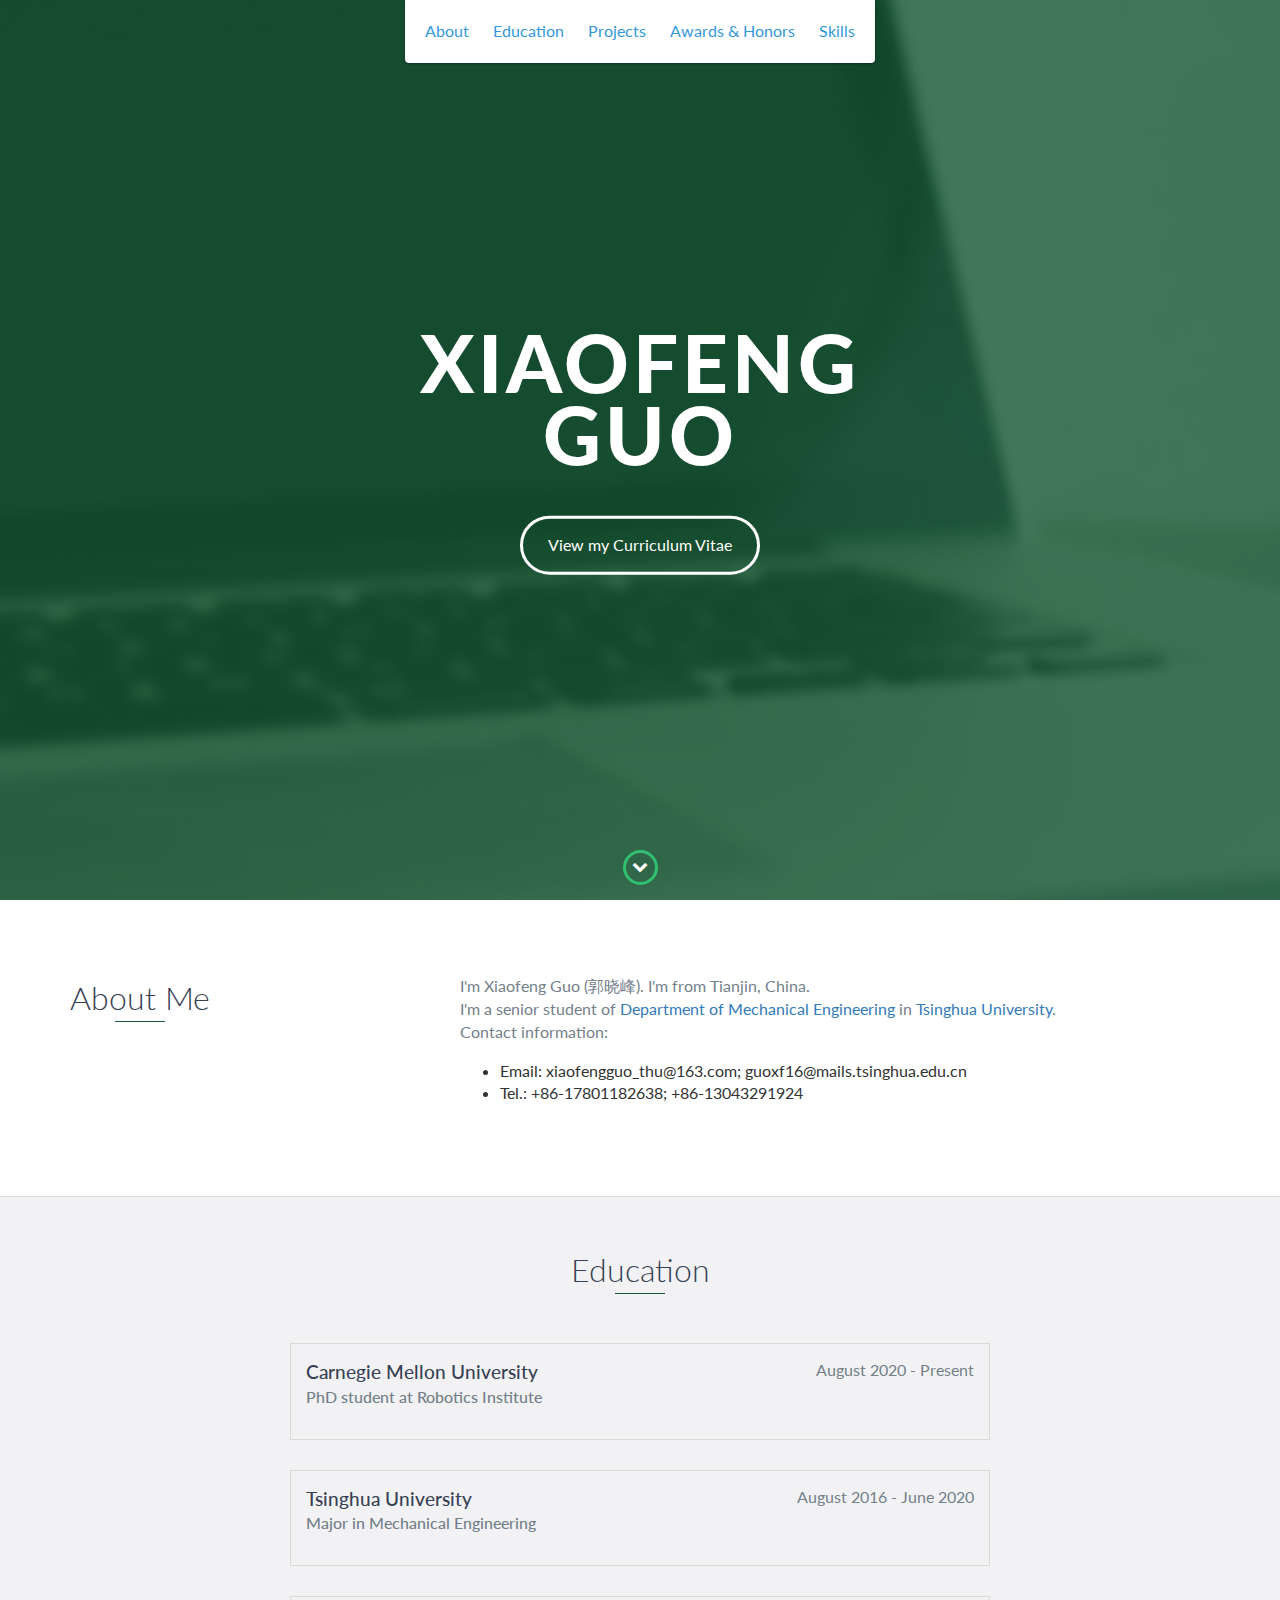
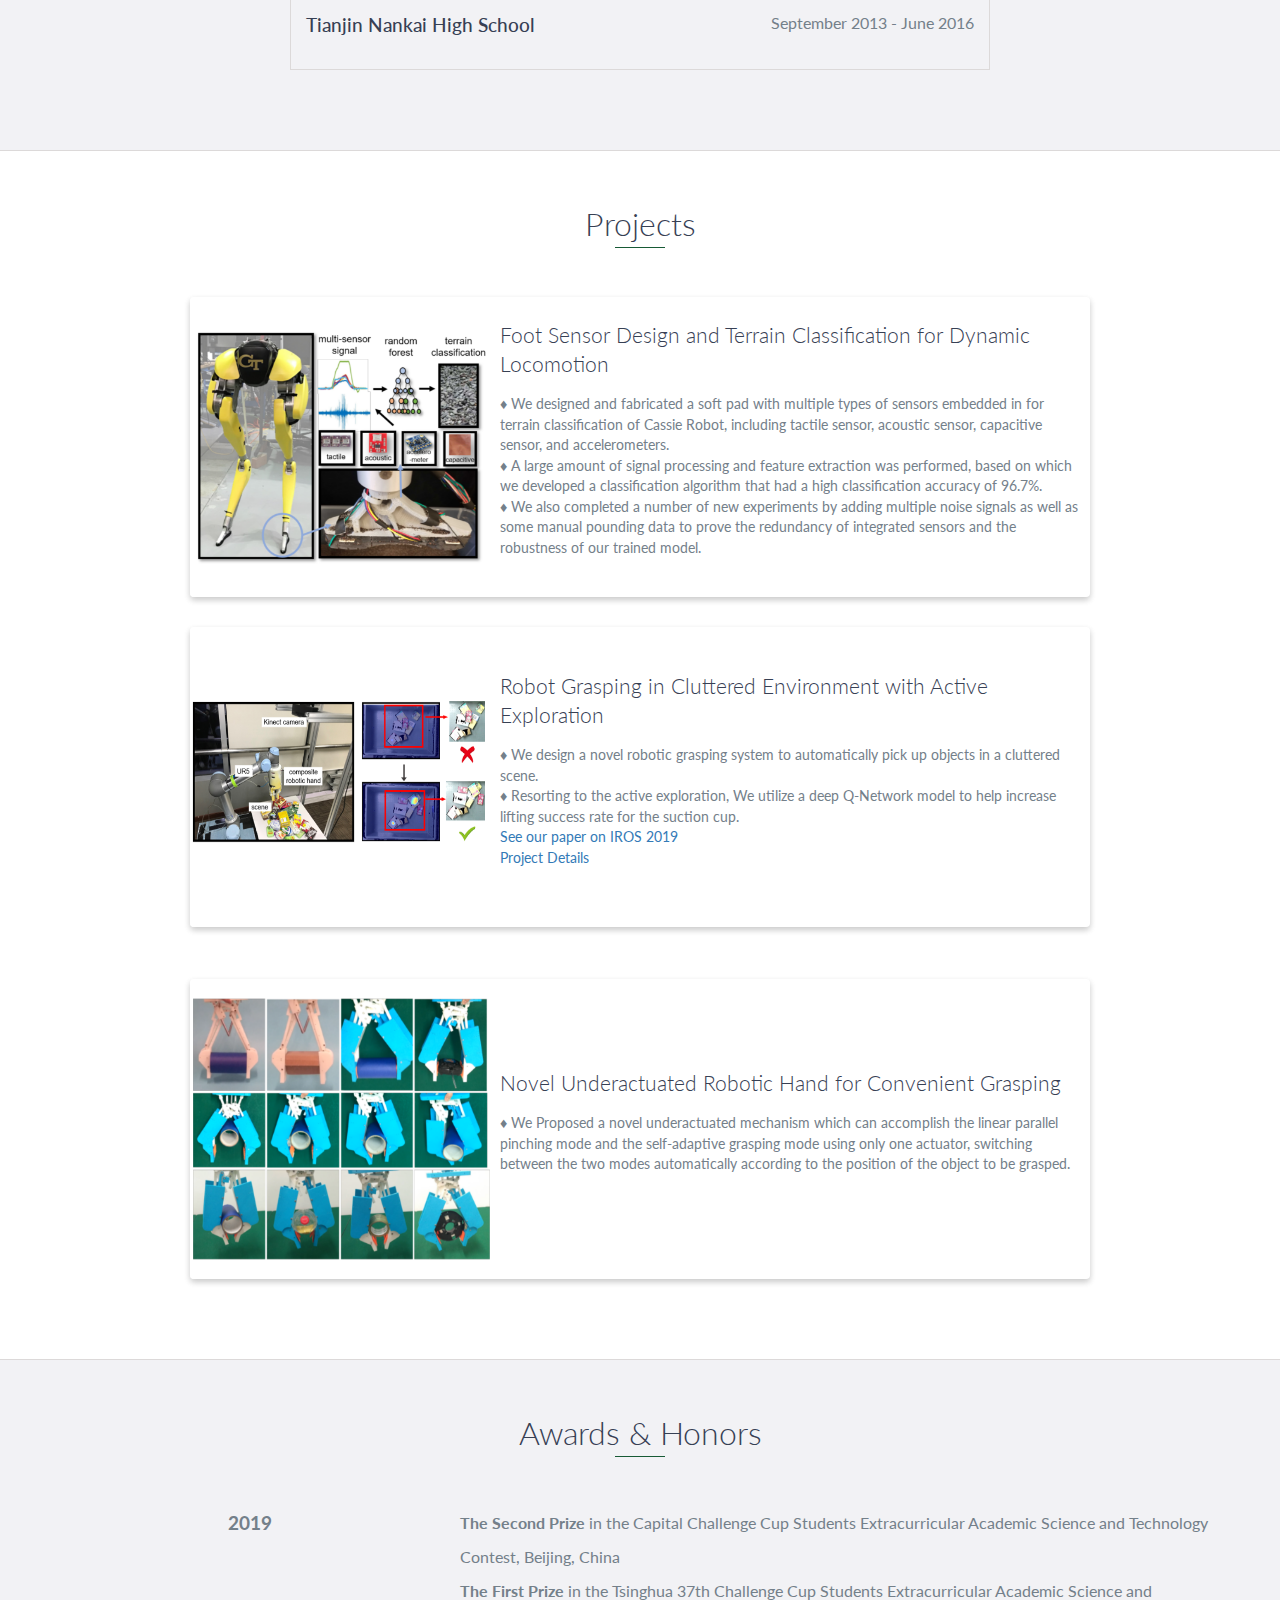
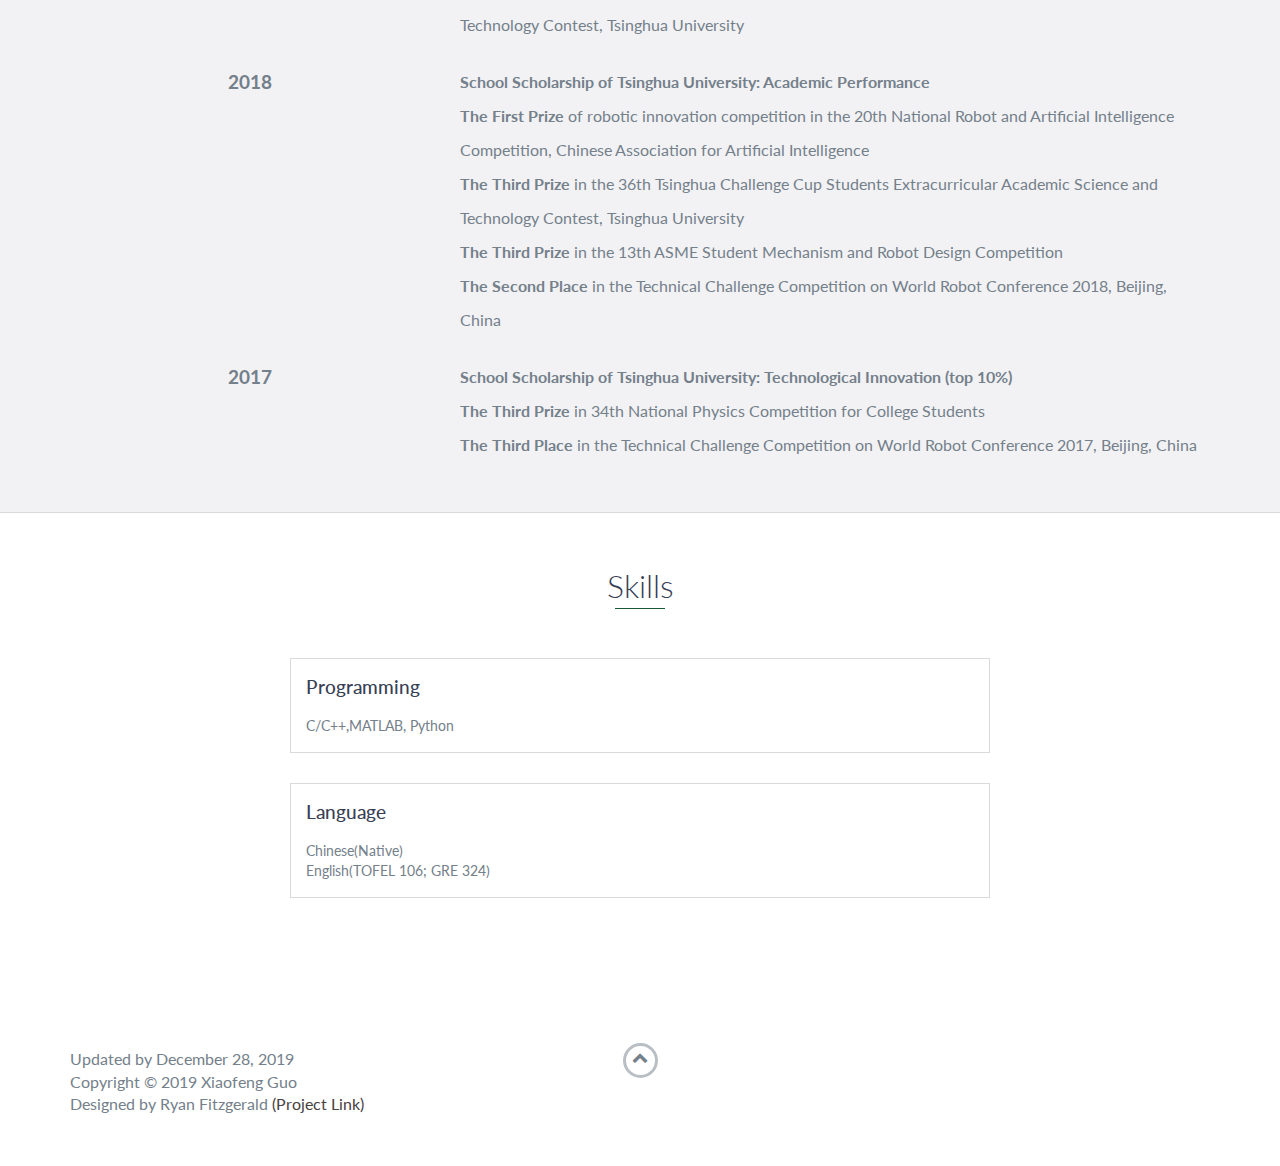
<file: previous_fomat/index.html>
<!DOCTYPE html>
<html class="no-js" lang="en">

<head>
    <meta charset="utf-8">
    <meta http-equiv="X-UA-Compatible" content="IE=edge">
    <meta name="viewport" content="width=device-width, initial-scale=1">
    <title>Xiaofeng Guo</title>
	<link rel="shortcut icon" href="favicon.ico" type="image/x-icon">
	<link rel="icon" href="favicon.ico" type="image/x-icon">
    <link href="https://fonts.googleapis.com/css?family=Lato:300,400,700,900" rel="stylesheet">
    <link rel="stylesheet" href="libs/font-awesome/css/font-awesome.min.css">
    <link href="css/bootstrap.min.css" rel="stylesheet">
    <link href="css/styles.css" rel="stylesheet">
</head>

<body>
    <div id="mobile-menu-open" class="shadow-large">
        <i class="fa fa-bars" aria-hidden="true"></i>
    </div>
    <!-- End #mobile-menu-toggle -->
    <header>
        <div id="mobile-menu-close">
            <span>Close</span> <i class="fa fa-times" aria-hidden="true"></i>
        </div>
        <ul id="Ul1" class="shadow">
            <li>
                <a href="#about">About</a>
            </li>
            <li>
                <a href="#education">Education</a>
            </li>
            <li>
                <a href="#projects">Projects</a>
            </li>
            <li>
                <a href="#awards">Awards & Honors</a>
            </li>
            <li>
                <a href="#skill">Skills</a>
            </li>
        </ul>
    </header>
    <!-- End header -->

    <div id="lead">
        <div id="lead-content">
            <h1>Xiaofeng Guo</h1>
			<br>
			<br>
			<a href="files/CV_XiaofengGuo.pdf" class="btn-rounded-white">View my Curriculum Vitae</a>
		
		</div>
        <!-- End #lead-content -->

        <div id="lead-overlay"></div>

        <div id="lead-down">
            <span>
                <i class="fa fa-chevron-down" aria-hidden="true"></i>
            </span>
        </div>
        <!-- End #lead-down -->
    </div>
    <!-- End #lead -->

    <div id="about">
        <div class="container">
            <div class="row">
                <div class="col-md-4">
                    <h2 class="heading">About Me</h2>
                </div>
                <div class="col-md-8">
                    <p>  I'm Xiaofeng Guo (郭晓峰). I'm from Tianjin, China.<br />
                        I'm a senior student of <a href="http://me.tsinghua.edu.cn/">Department of Mechanical Engineering</a> in <a href="http://www.tsinghua.edu.cn/publish/thu2018en/index.html">Tsinghua University</a>.<br />
                        Contact information:
                        <ul>
                            <li>
                                Email: xiaofengguo_thu@163.com; guoxf16@mails.tsinghua.edu.cn
                            </li>
                            <li>
                                Tel.: +86-17801182638; +86-13043291924
                            </li>
                        </ul>             
                       </p>
                </div>
            </div>
        </div>
    </div>
    <!-- End #about -->

    
    <div id="education" class="background-alt">
        <h2 class="heading">Education</h2>
		<div class="education-block">
            <h3>Carnegie Mellon University</h3>
            <span class="education-date">August 2020 - Present</span>
            <h4>PhD student at Robotics Institute</h4>
        </div>
        <!-- End .education-block -->		
        <div class="education-block">
            <h3>Tsinghua University</h3>
            <span class="education-date">August 2016 - June 2020</span>
            <h4>Major in Mechanical Engineering</h4>
        </div>
        <!-- End .education-block -->

        <div class="education-block">
            <h3>Tianjin Nankai High School</h3>
            <span class="education-date">September 2013 - June 2016</span>
            <h4></h4>
            <ul>
            </ul>
        </div>
        <!-- End .education-block -->
    </div>
    <!-- End #education -->

    <div id="projects">
        <h2 class="heading">Projects</h2>
        <div class="container">
            <div class="row">
				<div class="project shadow-large">
                    <div class="project-image">
                        <img src="images/TerrainClassification2019/concept.png" width="300" height="300">
                    </div>
                    <!-- End .project-image -->
                    <div class="project-info">
                       <h3>Foot Sensor Design and Terrain Classification for Dynamic Locomotion</h3>
					   <div align = "left",style="text-indent:2em">
                        <p> &#9830 We designed and fabricated a soft pad with multiple types of sensors embedded in for terrain classification of Cassie Robot, including tactile sensor, acoustic sensor, capacitive sensor, and accelerometers.<br> 
							&#9830 A large amount of signal processing and feature extraction was performed, based on which we developed a classification algorithm that had a high classiﬁcation accuracy of 96.7%.<br>
							&#9830 We also completed a number of new experiments by adding multiple noise signals as well as some manual pounding data to prove the redundancy of integrated sensors and the robustness of our trained model.<br>
						</p>
						<!-- <a href="https://xiaofeng-guo.github.io/TerrainClassification2019">Project Details</a>   coming soon --> 
						</div>
                    </div>
                    </div>
			
			
			
			
                <div class="project shadow-large">
                    <div class="project-image">
                        <img src="images/RobotGrasping/robotgrasping.png" width="300" height="300">
                    </div>
                    <!-- End .project-image -->
                    <div class="project-info">
                       <h3>Robot Grasping in Cluttered Environment with Active Exploration</h3>
                        <p>
								&#9830 We design a novel robotic grasping system to automatically pick up objects in a cluttered scene. <br>
								&#9830 Resorting to the active exploration, We utilize a deep Q-Network model to help increase lifting success rate for the suction cup. <br>
							<a href="files/IROS2019.pdf">See our paper on IROS 2019</a> <br>
							<a href="https://xiaofeng-guo.github.io/RobotGrasping2019">Project Details</a>
						</p>
                    </div>
                    </div>
					<br>
				<div class="project shadow-large">
					<div class="project-image">
                        <img src="images/DSCLHand2018/concept.png" width="300" height="300">
                    </div>
                    <div class="project-info">
                       <h3>Novel Underactuated Robotic Hand for Convenient Grasping</h3>
                        <p>
                            &#9830 We Proposed a novel underactuated mechanism which can accomplish the linear parallel pinching mode and the self-adaptive grasping mode using only one actuator, switching between the two modes automatically according to the position of the object to be grasped.
                        </p>
                    </div>
                    <!-- End .project-info -->
                </div>
                <!-- End .project -->
            </div>
        </div>
    </div>
    <!-- End #projects -->
    

    <div id="awards" class="background-alt">
        <h2 class="heading">Awards & Honors</h2>
        <div class="container">
            <div class="row">
                <div class="col-md-4">
                    <h3>2019</h3>
                </div>
                <div class="col-md-8">
                    <p><b>The Second Prize</b> in the Capital Challenge Cup Students Extracurricular Academic Science and Technology
                            Contest, Beijing, China</p>
                        <p><b>The First Prize</b> in the Tsinghua 37th Challenge Cup Students Extracurricular Academic Science and Technology
                            Contest, Tsinghua University</p>
                </div>
            </div>
            <br>
            <div class="row">
                <div class="col-md-4">
                    <h3>2018</h3>
                </div>
                <div class="col-md-8">
                    <p><b>School Scholarship of Tsinghua University: Academic Performance </b></p>
                    <p><b>The First Prize</b> of robotic innovation competition in the 20th National Robot and Artificial Intelligence Competition, Chinese Association
                            for Artificial Intelligence</p>
                    <p><b>The Third Prize</b> in the 36th Tsinghua Challenge Cup Students Extracurricular Academic Science and Technology
                            Contest, Tsinghua University</p>
                    <p><b>The Third Prize</b> in the 13th ASME Student Mechanism and Robot Design Competition</p>
                    <p><b>The Second Place</b> in the Technical Challenge Competition on World Robot Conference 2018, Beijing, China </p>
                </div>
            </div>
			<br>
            <div class="row">
                <div class="col-md-4">
                    <h3>2017</h3>
                </div>
                <div class="col-md-8">
                    <p><b>School Scholarship of Tsinghua University: Technological Innovation (top 10%) </b></p>
                    <p><b>The Third Prize</b> in 34th National Physics Competition for College Students </p>
                    <p><b>The Third Place</b> in the Technical Challenge Competition on World Robot Conference 2017, Beijing, China </p>
                </div>
            </div>
        </div>
    </div>
    <!-- End #distinction -->

    <div id="skills">
        <h2 class="heading">Skills</h2>
        <div class="education-block">
            <h3>Programming</h3>
            <span class="education-date"> </span>
            <h4> </h4>  
            <p>C/C++,MATLAB, Python</p>
        </div>
        <!-- End .education-block -->
        <div class="education-block">
            <h3>Language</h3>
            <span class="education-date"> </span>
            <h4> </h4>
            <p> Chinese(Native)
            <br> English(TOFEL 106; GRE 324)</p>
        </div>

    </div>
    <!-- End #skills -->

    <footer>
        <div class="container">
            <div class="row">
                <div class="col-sm-5 copyright">
                    <p>
						Updated by December 28, 2019
					</p>
					<p>
                        Copyright &copy; 2019 Xiaofeng Guo
                    </p>

                    <p>
                        Designed by Ryan Fitzgerald <a href="https://github.com/RyanFitzgerald/devportfolio" style="color: #494040;">(Project Link)</a>
                    </p>
                </div>
                <div class="col-sm-2 top">
                    <span id="Span1">
                        <i class="fa fa-chevron-up" aria-hidden="true"></i>
                    </span>
                </div>
            </div>
        </div>
    </footer>
    <!-- End footer -->

    <script src="https://ajax.googleapis.com/ajax/libs/jquery/1.12.4/jquery.min.js"></script>
    <script src="js/scripts.min.js"></script>
</body>

</html>
</file>
<file: previous_fomat/css/styles.css>
/*!
    Title: Dev Portfolio Template
    Version: 1.2.1
    Last Change: 08/28/2017
    Author: Ryan Fitzgerald
    Repo: https://github.com/RyanFitzgerald/devportfolio-template
    Issues: https://github.com/RyanFitzgerald/devportfolio-template/issues
    Description: This file contains all the styles associated with the page
    that don't come from third party libraries. This file gets compiled using
    Gulp and send to the /css folder which is then loaded on the page.
*/
body{font-family:'Lato', sans-serif;font-size:16px}body.active{overflow:hidden;z-index:-1}.no-js #experience-timeline>div{background:#fff;padding:10px;margin-bottom:10px;border:1px solid #dcd9d9}.no-js #experience-timeline>div h3{font-size:1.5em;font-weight:300;color:#374054;display:inline-block;margin:0}.no-js #experience-timeline>div h4{font-size:1.2em;font-weight:300;color:#7e8890;margin:0 0 15px 0}.no-js #experience-timeline>div p{color:#74808a;font-size:0.9em;margin:0}.no-js #experience-timeline:before,.no-js #experience-timeline:after{content:none}@keyframes dropHeader{0%{transform:translateY(-100%)}100%{transform:translateY(0)}}header{position:absolute;top:0;left:0;right:0;text-align:center;z-index:10;animation-name:dropHeader;animation-iteration-count:1;animation-timing-function:ease;animation-duration:0.75s}header ul{display:inline-block;background:#fff;text-align:center;padding:10px;margin:0;border-bottom-right-radius:4px;border-bottom-left-radius:4px}header li{display:inline-block}header a{display:block;color:#3498db;padding:10px}header a:hover{color:#217dbb;text-decoration:none;background:#eee;border-radius:4px}header a:focus{color:#3498db;text-decoration:none}header.active{display:block}header.sticky{position:fixed;z-index:999}#menu.active{display:block}#mobile-menu-open{display:none;cursor:pointer;position:fixed;right:15px;top:10px;color:#3498db;font-size:1.5em;z-index:20;padding:0 7px;border-radius:4px;background:#fff}#mobile-menu-close{display:none;text-align:right;width:100%;background:#fff;font-size:1.5em;padding-right:15px;padding-top:10px;cursor:pointer;color:#fff}#mobile-menu-close span{font-size:0.5em;text-transform:uppercase}#mobile-menu-close i{vertical-align:middle}footer{padding:50px 0}.copyright{padding-top:20px}.copyright p{margin:0;color:#74808a}.top{text-align:center}.top span{cursor:pointer;display:block;margin:15px auto 0 auto;width:35px;height:35px;border-radius:50%;border:3px solid #b9bfc4;text-align:center}.top i{color:#74808a}.social{text-align:right}.social ul{margin:5px 0 0 0;padding:0}.social li{display:inline-block;font-size:1.25em;list-style:none}.social a{display:block;color:#74808a;padding:10px}.social a:hover{color:#175a35}.btn-rounded-white{display:inline-block;color:#fff;padding:15px 25px;border:3px solid #fff;border-radius:30px;transition:.5s ease all}.btn-rounded-white:hover{color:#175a35;background:#fff;text-decoration:none}.shadow{box-shadow:0 1px 3px rgba(0,0,0,0.12),0 1px 2px rgba(0,0,0,0.24)}.shadow-large{box-shadow:0 3px 6px rgba(0,0,0,0.08),0 3px 6px rgba(0,0,0,0.15)}.heading{position:relative;display:inline-block;font-size:2em;font-weight:300;margin:0 0 30px 0}.heading:after{position:absolute;content:'';top:100%;height:1px;width:50px;left:0;right:0;margin:0 auto;background:#175a35}.background-alt{background:#f2f2f5}#lead{position:relative;height:100vh;min-height:500px;max-height:1080px;background:url(../images/lead-bg.jpg);background-size:cover;padding:15px;overflow:hidden}#lead-content{position:absolute;z-index:10;top:50%;left:50%;transform:translate(-50%, -50%);text-align:center}#lead-content h1,#lead-content h2{margin:0}#lead-content h1{color:#fff;font-weight:900;font-size:5em;text-transform:uppercase;letter-spacing:0.05em;line-height:0.9em}#lead-content h2{color:#fff;font-weight:500;font-size:1.75em;margin-bottom:15px}#lead-overlay{position:absolute;height:100%;width:100%;top:0;right:0;bottom:0;left:0;background:rgba(23,90,53,0.8);z-index:1}#lead-down{position:absolute;left:0;right:0;width:100%;text-align:center;z-index:10;bottom:15px;color:#fff}#lead-down span{cursor:pointer;display:block;margin:0 auto;width:35px;height:35px;border-radius:50%;border:3px solid #31c071;text-align:center}#lead-down i{animation:pulsate 1.5s ease;animation-iteration-count:infinite;padding-top:5px}@keyframes pulsate{0%{transform:scale(1, 1)}50%{transform:scale(1.2, 1.2)}100%{transform:scale(1, 1)}}#about{padding:75px 15px;border-bottom:1px solid #dcd9d9}#about h2{color:#374054}#about p{color:#74808a;margin:0}#experience{padding:50px 15px;text-align:center;border-bottom:1px solid #dcd9d9}#experience h2{color:#374054}#experience-timeline{margin:30px auto 0 auto;position:relative;max-width:1000px}#experience-timeline:before{position:absolute;content:'';top:0;bottom:0;left:303px;right:auto;height:100%;width:3px;background:#175a35;z-index:0}#experience-timeline:after{position:absolute;content:'';width:3px;height:40px;background:#175a35;background:linear-gradient(to bottom, #175a35, #175a35);top:100%;left:303px}.vtimeline-content{margin-left:350px;background:#fff;border:1px solid #e6e6e6;padding:15px;border-radius:3px;text-align:left}.vtimeline-content h3{font-size:1.5em;font-weight:300;color:#374054;display:inline-block;margin:0}.vtimeline-content h4{font-size:1.2em;font-weight:300;color:#7e8890;margin:0 0 15px 0}.vtimeline-content p{color:#74808a;font-size:0.9em;margin:0}.vtimeline-point{position:relative;display:block;vertical-align:top;margin-bottom:30px}.vtimeline-icon{position:relative;color:#fff;width:50px;height:50px;background:#175a35;border-radius:50%;float:left;z-index:99;margin-left:280px}.vtimeline-icon i{display:block;font-size:2em;margin-top:10px}.vtimeline-date{width:260px;text-align:right;position:absolute;left:0;top:10px;font-weight:300;color:#374054}#education{padding:50px 15px;text-align:center;border-bottom:1px solid #dcd9d9}#education h2{color:#374054;margin-bottom:50px}.education-block{max-width:700px;margin:0 auto 30px auto;padding:15px;border:1px solid #dcd9d9;text-align:left}.education-block h3{font-weight:500;float:left;margin:0;color:#374054}.education-block span{color:#74808a;float:right}.education-block h4{color:#74808a;clear:both;font-weight:500;margin:0 0 15px 0}.education-block p,.education-block ul{margin:0;color:#74808a;font-size:0.9em}.education-block ul{padding:0 0 0 15px}#projects{padding:50px 15px;border-bottom:1px solid #dcd9d9;text-align:center}#projects h2{color:#374054;margin-bottom:50px}.project{position:relative;max-width:900px;margin:0 auto 30px auto;overflow:hidden;background:#fff;border-radius:4px}.project-image{float:left}.project-info{position:absolute;top:50%;transform:translateY(-50%);margin-left:300px;padding:10px;text-align:left}.project-info h3{font-size:1.3em;font-weight:300;color:#374054;margin:0 0 15px 0}.project-info p{color:#74808a;margin:0 0 15px 0;font-size:0.9em}.no-image .project-info{position:relative;margin:0;padding:30px 15px;transform:none}#more-projects{display:none}
#distinctions{padding:50px 15px;border-bottom:1px solid #dcd9d9;text-align:center}#distinctions h2{color:#374054;margin-bottom:50px}#distinctions h3{color:#74808a;margin:0;line-height:34px}#distinctions p{color:#74808a;margin:0;line-height:34px;text-align:left}
#awards{padding:50px 15px;border-bottom:1px solid #dcd9d9;text-align:center}#awards h2{color:#374054;margin-bottom:50px}#awards h3{color:#74808a;margin:0;line-height:34px}#awards p{color:#74808a;margin:0;line-height:34px;text-align:left}#skills{padding:50px 15px;text-align:center}#skills h2{color:#374054;margin-bottom:50px}#skills ul{display:block;margin:0 auto;padding:0;max-width:800px}#skills li{display:inline-block;margin:7px;padding:5px 10px;color:#374054;background:#e4e4ea;list-style:none;cursor:default;font-size:1.2em}#contact{padding:50px 15px;background:#175a35;text-align:center}#contact h2{margin:0 0 15px 0;color:#fff;font-weight:500}#contact-form{max-width:500px;margin:0 auto}#contact-form input,#contact-form textarea{display:block;width:100%;padding:10px;border-radius:4px;border:none;margin-bottom:10px;background:#175a35;color:#fff;transition:.5s ease all}#contact-form input::-webkit-input-placeholder,#contact-form textarea::-webkit-input-placeholder{color:#fff}#contact-form input:-moz-placeholder,#contact-form textarea:-moz-placeholder{color:#fff;opacity:1}#contact-form input::-moz-placeholder,#contact-form textarea::-moz-placeholder{color:#fff;opacity:1}#contact-form input:-ms-input-placeholder,#contact-form textarea:-ms-input-placeholder{color:#fff}#contact-form input:focus,#contact-form textarea:focus{outline:none;background:#175a35}#contact-form textarea{height:150px;resize:none}#contact-form button{display:block;width:100%;background:#fff;border-radius:4px;padding:5px 10px;border:none;color:#175a35;font-weight:700;box-shadow:0 1px 3px rgba(0,0,0,0.12),0 1px 2px rgba(0,0,0,0.24);transition:.5s ease all}#contact-form button:hover{box-shadow:0 10px 20px rgba(0,0,0,0.19),0 6px 6px rgba(0,0,0,0.23)}.optional-section{padding:50px 15px;text-align:center;border-top:1px solid #dcd9d9}.optional-section h2{color:#374054}.optional-section-block{max-width:700px;margin:0 auto 30px auto;padding:15px;border:1px solid #dcd9d9;background:#fff;text-align:left}.optional-section-block h3{font-weight:500;margin:0 0 15px 0;color:#374054}.optional-section-block h4{color:#74808a;clear:both;font-weight:500;margin:0 0 15px 0}.optional-section-block p,.optional-section-block ul{margin:0 0 15px 0;color:#74808a;font-size:0.9em}.optional-section-block ul{padding:0 0 0 15px}@media only screen and (max-width: 750px){#experience-timeline:before,#experience-timeline:after{left:23px}.vtimeline-date{width:auto;text-align:left;position:relative;margin-bottom:15px;display:block;margin-left:70px}.vtimeline-icon{margin-left:0}.vtimeline-content{margin-left:70px}}@media only screen and (max-width: 992px){#lead{height:auto;min-height:auto;max-height:auto;padding:100px 15px}#lead-content{position:relative;transform:none;left:auto;top:auto}#lead-content h1{font-size:3em}#lead-content h2{font-size:1.75em}#about{text-align:center}#about p{text-align:left}}@media only screen and (max-width: 768px){header{position:fixed;display:none;z-index:999;animation:none;bottom:0;height:100%}#mobile-menu-open,#mobile-menu-close{display:block}#menu{height:100%;overflow-y:auto;box-shadow:none;border-radius:0;width:100%}#menu li{display:block;margin-bottom:10px}#lead-content h1{font-size:2em}#lead-content h2{font-size:1.3em}#lead-content a{padding:10px 20px}#lead-down{display:none}.education-block h3,.education-block span{float:none}.project-image{display:none}.project-info{position:relative;margin:0;padding:30px 15px;top:auto;transform:none}footer{text-align:center}.social{text-align:center}}@media only screen and (max-width: 480px){#lead-content h1{font-size:1.5em}#lead-content h2{font-size:1em}#lead-content a{font-size:0.9em;padding:5px 10px}}
/*body{font-family:'Lato', sans-serif;font-size:16px}body.active{overflow:hidden;z-index:-1}.no-js #experience-timeline>div{background:#fff;padding:10px;margin-bottom:10px;border:1px solid #dcd9d9}.no-js #experience-timeline>div h3{font-size:1.5em;font-weight:300;color:#374054;display:inline-block;margin:0}.no-js #experience-timeline>div h4{font-size:1.2em;font-weight:300;color:#7e8890;margin:0 0 15px 0}.no-js #experience-timeline>div p{color:#74808a;font-size:0.9em;margin:0}.no-js #experience-timeline:before,.no-js #experience-timeline:after{content:none}@keyframes dropHeader{0%{transform:translateY(-100%)}100%{transform:translateY(0)}}header{position:absolute;top:0;left:0;right:0;text-align:center;z-index:10;animation-name:dropHeader;animation-iteration-count:1;animation-timing-function:ease;animation-duration:0.75s}header ul{display:inline-block;background:#fff;text-align:center;padding:10px;margin:0;border-bottom-right-radius:4px;border-bottom-left-radius:4px}header li{display:inline-block}header a{display:block;color:#3498db;padding:10px}header a:hover{color:#217dbb;text-decoration:none;background:#eee;border-radius:4px}header a:focus{color:#3498db;text-decoration:none}header.active{display:block}header.sticky{position:fixed;z-index:999}#menu.active{display:block}#mobile-menu-open{display:none;cursor:pointer;position:fixed;right:15px;top:10px;color:#3498db;font-size:1.5em;z-index:20;padding:0 7px;border-radius:4px;background:#fff}#mobile-menu-close{display:none;text-align:right;width:100%;background:#fff;font-size:1.5em;padding-right:15px;padding-top:10px;cursor:pointer;color:#3498db}#mobile-menu-close span{font-size:0.5em;text-transform:uppercase}#mobile-menu-close i{vertical-align:middle}footer{padding:50px 0}.copyright{padding-top:20px}.copyright p{margin:0;color:#74808a}.top{text-align:center}.top span{cursor:pointer;display:block;margin:15px auto 0 auto;width:35px;height:35px;border-radius:50%;border:3px solid #b9bfc4;text-align:center}.top i{color:#74808a}.social{text-align:right}.social ul{margin:5px 0 0 0;padding:0}.social li{display:inline-block;font-size:1.25em;list-style:none}.social a{display:block;color:#74808a;padding:10px}.social a:hover{color:#3498db}.btn-rounded-white{display:inline-block;color:#fff;padding:15px 25px;border:3px solid #fff;border-radius:30px;transition:.5s ease all}.btn-rounded-white:hover{color:#3498db;background:#fff;text-decoration:none}.shadow{box-shadow:0 1px 3px rgba(0,0,0,0.12),0 1px 2px rgba(0,0,0,0.24)}.shadow-large{box-shadow:0 3px 6px rgba(0,0,0,0.08),0 3px 6px rgba(0,0,0,0.15)}.heading{position:relative;display:inline-block;font-size:2em;font-weight:300;margin:0 0 30px 0}.heading:after{position:absolute;content:'';top:100%;height:1px;width:50px;left:0;right:0;margin:0 auto;background:#3498db}.background-alt{background:#f2f2f5}#lead{position:relative;height:100vh;min-height:500px;max-height:1080px;background:url(../images/lead-bg.jpg);background-size:cover;padding:15px;overflow:hidden}#lead-content{position:absolute;z-index:10;top:50%;left:50%;transform:translate(-50%, -50%);text-align:center}#lead-content h1,#lead-content h2{margin:0}#lead-content h1{color:#fff;font-weight:900;font-size:5em;text-transform:uppercase;letter-spacing:0.05em;line-height:0.9em}#lead-content h2{color:#a0cfee;font-weight:500;font-size:2.25em;margin-bottom:15px}#lead-overlay{position:absolute;height:100%;width:100%;top:0;right:0;bottom:0;left:0;background:rgba(33,125,187,0.8);z-index:1}#lead-down{position:absolute;left:0;right:0;width:100%;text-align:center;z-index:10;bottom:15px;color:#fff}#lead-down span{cursor:pointer;display:block;margin:0 auto;width:35px;height:35px;border-radius:50%;border:3px solid #a0cfee;text-align:center}#lead-down i{animation:pulsate 1.5s ease;animation-iteration-count:infinite;padding-top:5px}@keyframes pulsate{0%{transform:scale(1, 1)}50%{transform:scale(1.2, 1.2)}100%{transform:scale(1, 1)}}#about{padding:75px 15px;border-bottom:1px solid #dcd9d9}#about h2{color:#374054}#about p{color:#74808a;margin:0}#experience{padding:50px 15px;text-align:center;border-bottom:1px solid #dcd9d9}#experience h2{color:#374054}#experience-timeline{margin:30px auto 0 auto;position:relative;max-width:1000px}#experience-timeline:before{position:absolute;content:'';top:0;bottom:0;left:303px;right:auto;height:100%;width:3px;background:#3498db;z-index:0}#experience-timeline:after{position:absolute;content:'';width:3px;height:40px;background:#3498db;background:linear-gradient(to bottom, #3498db, rgba(52,152,219,0));top:100%;left:303px}.vtimeline-content{margin-left:350px;background:#fff;border:1px solid #e6e6e6;padding:15px;border-radius:3px;text-align:left}.vtimeline-content h3{font-size:1.5em;font-weight:300;color:#374054;display:inline-block;margin:0}.vtimeline-content h4{font-size:1.2em;font-weight:300;color:#7e8890;margin:0 0 15px 0}.vtimeline-content p{color:#74808a;font-size:0.9em;margin:0}.vtimeline-point{position:relative;display:block;vertical-align:top;margin-bottom:30px}.vtimeline-icon{position:relative;color:#fff;width:50px;height:50px;background:#3498db;border-radius:50%;float:left;z-index:99;margin-left:280px}.vtimeline-icon i{display:block;font-size:2em;margin-top:10px}.vtimeline-date{width:260px;text-align:right;position:absolute;left:0;top:10px;font-weight:300;color:#374054}#education{padding:50px 15px 20px 15px;border-bottom:1px solid #dcd9d9;text-align:center}#education h2{color:#374054;margin-bottom:50px}.education-block{max-width:700px;margin:0 auto 30px auto;padding:15px;border:1px solid #dcd9d9;text-align:left}.education-block h3{font-weight:500;float:left;margin:0;color:#374054}.education-block span{color:#74808a;float:right}.education-block h4{color:#74808a;clear:both;font-weight:500;margin:0 0 15px 0}.education-block p,.education-block ul{margin:0;color:#74808a;font-size:0.9em}.education-block ul{padding:0 0 0 15px}#projects{padding:50px 15px;border-bottom:1px solid #dcd9d9;text-align:center}#projects h2{color:#374054;margin-bottom:50px}.project{position:relative;max-width:900px;margin:0 auto 30px auto;overflow:hidden;background:#fff;border-radius:4px}.project-image{float:left}.project-info{position:absolute;top:50%;transform:translateY(-50%);margin-left:300px;padding:15px}.project-info h3{font-size:1.5em;font-weight:300;color:#374054;margin:0 0 15px 0}.project-info p{color:#74808a;margin:0 0 15px 0;font-size:0.9em}.no-image .project-info{position:relative;margin:0;padding:30px 15px;transform:none}#more-projects{display:none}#skills{padding:50px 15px;text-align:center}#skills h2{color:#374054;margin-bottom:50px}#skills ul{display:block;margin:0 auto;padding:0;max-width:800px}#skills li{display:inline-block;margin:7px;padding:5px 10px;color:#374054;background:#e4e4ea;list-style:none;cursor:default;font-size:1.2em}#contact{padding:50px 15px;background:#3498db;text-align:center}#contact h2{margin:0 0 15px 0;color:#fff;font-weight:500}#contact-form{max-width:500px;margin:0 auto}#contact-form input,#contact-form textarea{display:block;width:100%;padding:10px;border-radius:4px;border:none;margin-bottom:10px;background:#1d6fa5;color:#fff;transition:.5s ease all}#contact-form input::-webkit-input-placeholder,#contact-form textarea::-webkit-input-placeholder{color:#fff}#contact-form input:-moz-placeholder,#contact-form textarea:-moz-placeholder{color:#fff;opacity:1}#contact-form input::-moz-placeholder,#contact-form textarea::-moz-placeholder{color:#fff;opacity:1}#contact-form input:-ms-input-placeholder,#contact-form textarea:-ms-input-placeholder{color:#fff}#contact-form input:focus,#contact-form textarea:focus{outline:none;background:#16527a}#contact-form textarea{height:150px;resize:none}#contact-form button{display:block;width:100%;background:#fff;border-radius:4px;padding:5px 10px;border:none;color:#3498db;font-weight:700;box-shadow:0 1px 3px rgba(0,0,0,0.12),0 1px 2px rgba(0,0,0,0.24);transition:.5s ease all}#contact-form button:hover{box-shadow:0 10px 20px rgba(0,0,0,0.19),0 6px 6px rgba(0,0,0,0.23)}.optional-section{padding:50px 15px;text-align:center;border-top:1px solid #dcd9d9}.optional-section h2{color:#374054}.optional-section-block{max-width:700px;margin:0 auto 30px auto;padding:15px;border:1px solid #dcd9d9;background:#fff;text-align:left}.optional-section-block h3{font-weight:500;margin:0 0 15px 0;color:#374054}.optional-section-block h4{color:#74808a;clear:both;font-weight:500;margin:0 0 15px 0}.optional-section-block p,.optional-section-block ul{margin:0 0 15px 0;color:#74808a;font-size:0.9em}.optional-section-block ul{padding:0 0 0 15px}@media only screen and (max-width: 750px){#experience-timeline:before,#experience-timeline:after{left:23px}.vtimeline-date{width:auto;text-align:left;position:relative;margin-bottom:15px;display:block;margin-left:70px}.vtimeline-icon{margin-left:0}.vtimeline-content{margin-left:70px}}@media only screen and (max-width: 992px){#lead{height:auto;min-height:auto;max-height:auto;padding:100px 15px}#lead-content{position:relative;transform:none;left:auto;top:auto}#lead-content h1{font-size:3em}#lead-content h2{font-size:1.75em}#about{text-align:center}#about p{text-align:left}}@media only screen and (max-width: 768px){header{position:fixed;display:none;z-index:999;animation:none;bottom:0;height:100%}#mobile-menu-open,#mobile-menu-close{display:block}#menu{height:100%;overflow-y:auto;box-shadow:none;border-radius:0;width:100%}#menu li{display:block;margin-bottom:10px}#lead-content h1{font-size:2em}#lead-content h2{font-size:1.3em}#lead-content a{padding:10px 20px}#lead-down{display:none}.education-block h3,.education-block span{float:none}.project-image{display:none}.project-info{position:relative;margin:0;padding:30px 15px;top:auto;transform:none}footer{text-align:center}.social{text-align:center}}@media only screen and (max-width: 480px){#lead-content h1{font-size:1.5em}#lead-content h2{font-size:1em}#lead-content a{font-size:0.9em;padding:5px 10px}}
*/
</file>
